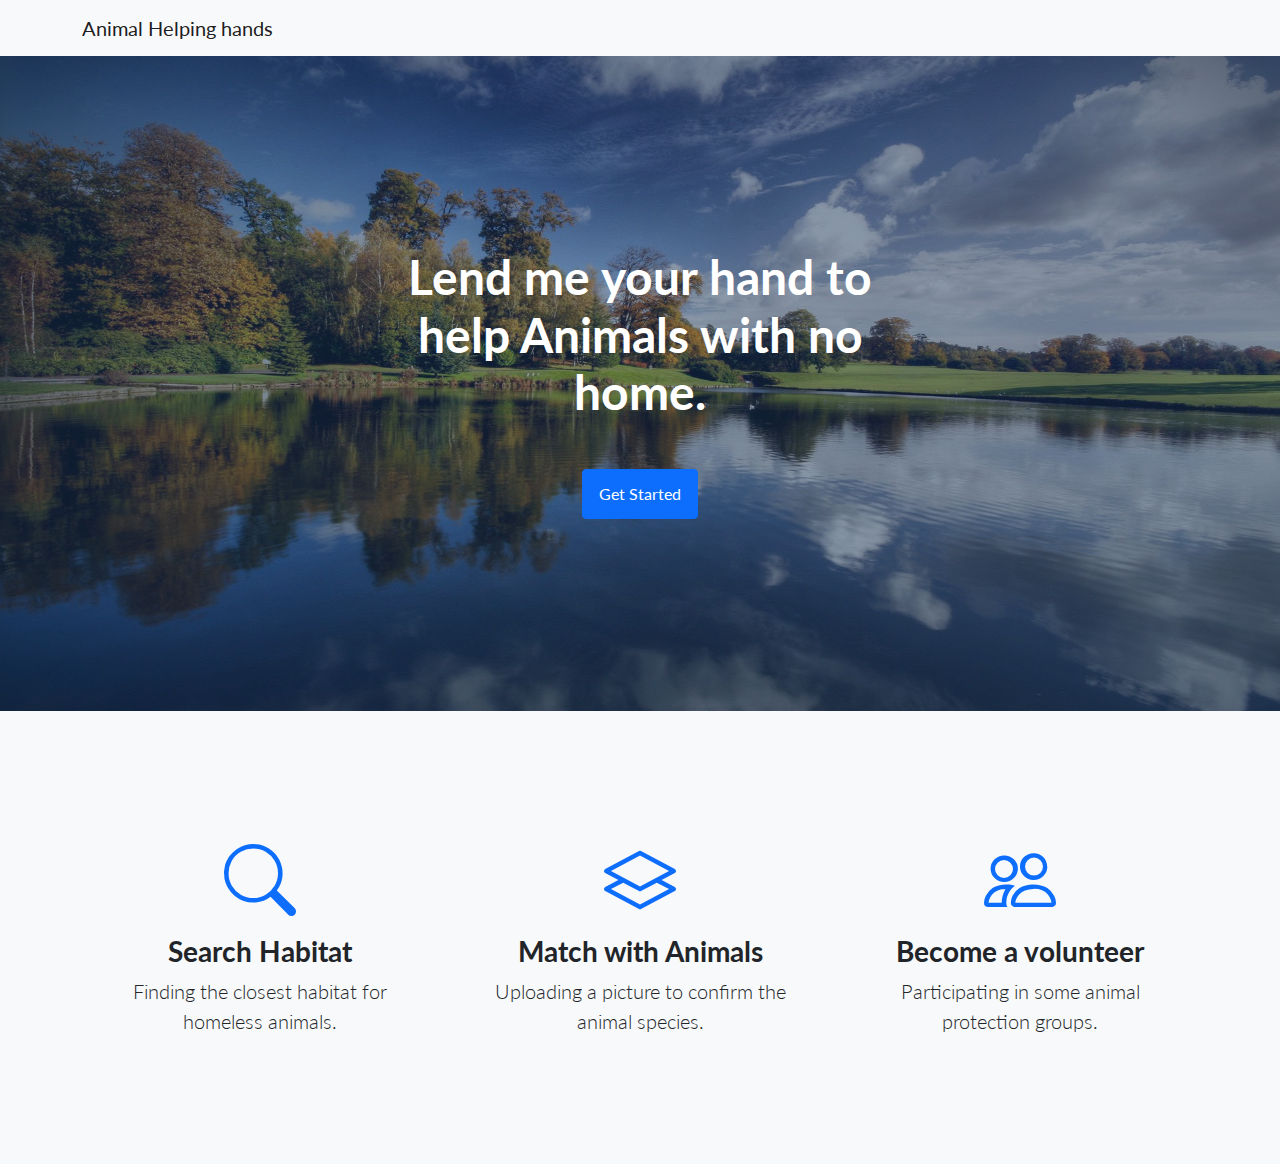
<file: front-end-homepage/index.html>
<!DOCTYPE html>
<html lang="en">
    <head>
        <meta charset="utf-8" />
        <meta name="viewport" content="width=device-width, initial-scale=1, shrink-to-fit=no" />
        <meta name="description" content="" />
        <meta name="author" content="" />
        <title>Landing Page - Animal Helping Hands</title>
        <!-- Favicon-->
        <link rel="icon" type="image/x-icon" href="assets/favicon.ico" />
        <!-- Bootstrap icons-->
        <link href="https://cdn.jsdelivr.net/npm/bootstrap-icons@1.5.0/font/bootstrap-icons.css" rel="stylesheet" type="text/css" />
        <!-- Google fonts-->
        <link href="https://fonts.googleapis.com/css?family=Lato:300,400,700,300italic,400italic,700italic" rel="stylesheet" type="text/css" />
        <!-- Core theme CSS (includes Bootstrap)-->
        <link href="css/styles.css" rel="stylesheet" />
    </head>
    <body>
        <!-- Navigation-->
        <nav class="navbar navbar-light bg-light static-top">
            <div class="container">
                <a class="navbar-brand" href="#!">Animal Helping hands</a>
               <!-- <a class="btn btn-primary" href="#signup">Sign Up</a> -->
            </div>
        </nav>
        <!-- Masthead-->
        <header class="masthead">
            <div class="container position-relative">
                <div class="row justify-content-center">
                    <div class="col-xl-6">
                        <div class="text-center text-white">
                            <!-- Page heading-->
                            <h1 class="mb-5">
                                Lend me your hand to help Animals with no home.
                            </h1>
                            <a class="btn btn-primary" href="#Get Started">Get Started</a>
                            <!-- Signup form-->
                            <!-- * * * * * * * * * * * * * * *-->
                            <!-- * * SB Forms Contact Form * *-->
                            <!-- * * * * * * * * * * * * * * *-->
                            <!-- This form is pre-integrated with SB Forms.-->
                            <!-- To make this form functional, sign up at-->
                            <!-- https://startbootstrap.com/solution/contact-forms-->
                            <!-- to get an API token!-->
                            <form class="form-subscribe" id="contactForm" data-sb-form-api-token="API_TOKEN">
                                <!-- Email address input-->
                                <!--<div class="row">
                                    <div class="col">
                                        <input class="form-control form-control-lg" id="emailAddress" type="email" placeholder="Email Address" data-sb-validations="required,email" />
                                        <div class="invalid-feedback text-white" data-sb-feedback="emailAddress:required">Email Address is required.</div>
                                        <div class="invalid-feedback text-white" data-sb-feedback="emailAddress:email">Email Address Email is not valid.</div>
                                    </div>
                                    <div class="col-auto"><button class="btn btn-primary btn-lg disabled" id="submitButton" type="submit">Submit</button></div>
                                </div>-->
                                <!-- Submit success message-->
                                <!---->
                                <!-- This is what your users will see when the form-->
                                <!-- has successfully submitted-->
                               <!-- <div class="d-none" id="submitSuccessMessage">
                                    <div class="text-center mb-3">
                                        <div class="fw-bolder">Form submission successful!</div>
                                        <p>To activate this form, sign up at</p>
                                        <a class="text-white" href="https://startbootstrap.com/solution/contact-forms">https://startbootstrap.com/solution/contact-forms</a>
                                    </div>
                                </div>-->
                                <!-- Submit error message-->
                                <!---->
                                <!-- This is what your users will see when there is-->
                                <!-- an error submitting the form-->
                                <!--<div class="d-none" id="submitErrorMessage"><div class="text-center text-danger mb-3">Error sending message!</div></div>-->
                            </form>
                        </div>
                    </div>
                </div>
            </div>
        </header>
        <!-- Icons Grid-->
        <section class="features-icons bg-light text-center">
            <div class="container">
                <div class="row">
                    <div class="col-lg-4">
                        <div class="features-icons-item mx-auto mb-5 mb-lg-0 mb-lg-3">
                            <div class="features-icons-icon d-flex"><i class="bi bi-search m-auto text-primary" style = color:rgba(0,89,255,0.768);></i></div>
                            <h3>Search Habitat</h3>
                            <p class="lead mb-0">Finding the closest habitat for homeless animals.</p>
                        </div>
                    </div>
                    <div class="col-lg-4">
                        <div class="features-icons-item mx-auto mb-5 mb-lg-0 mb-lg-3">
                            <div class="features-icons-icon d-flex"><i class="bi bi-layers m-auto text-primary"></i></div>
                            <h3>Match with Animals</h3>
                            <p class="lead mb-0">Uploading a picture to confirm the animal species.</p>
                        </div>
                    </div>
                    <div class="col-lg-4">
                        <div class="features-icons-item mx-auto mb-0 mb-lg-3">
                            <div class="features-icons-icon d-flex"><i class="bi  bi-people m-auto text-primary" style = color:rgba(0,89,255,0.768);></i></div>
                            <h3>Become a volunteer</h3>
                            <p class="lead mb-0">Participating in some animal protection groups.</p>
                        </div>
                    </div>
                </div>
            </div>
        </footer>
        <!-- Bootstrap core JS-->
        <script src="https://cdn.jsdelivr.net/npm/bootstrap@5.1.3/dist/js/bootstrap.bundle.min.js"></script>
        <!-- Core theme JS-->
        <script src="js/scripts.js"></script>
        <!-- * * * * * * * * * * * * * * * * * * * * * * * * * * * * * * * * * * * * * * * *-->
        <!-- * *                               SB Forms JS                               * *-->
        <!-- * * Activate your form at https://startbootstrap.com/solution/contact-forms * *-->
        <!-- * * * * * * * * * * * * * * * * * * * * * * * * * * * * * * * * * * * * * * * *-->
        <script src="https://cdn.startbootstrap.com/sb-forms-latest.js"></script>
    </body>
</html>
</file>
